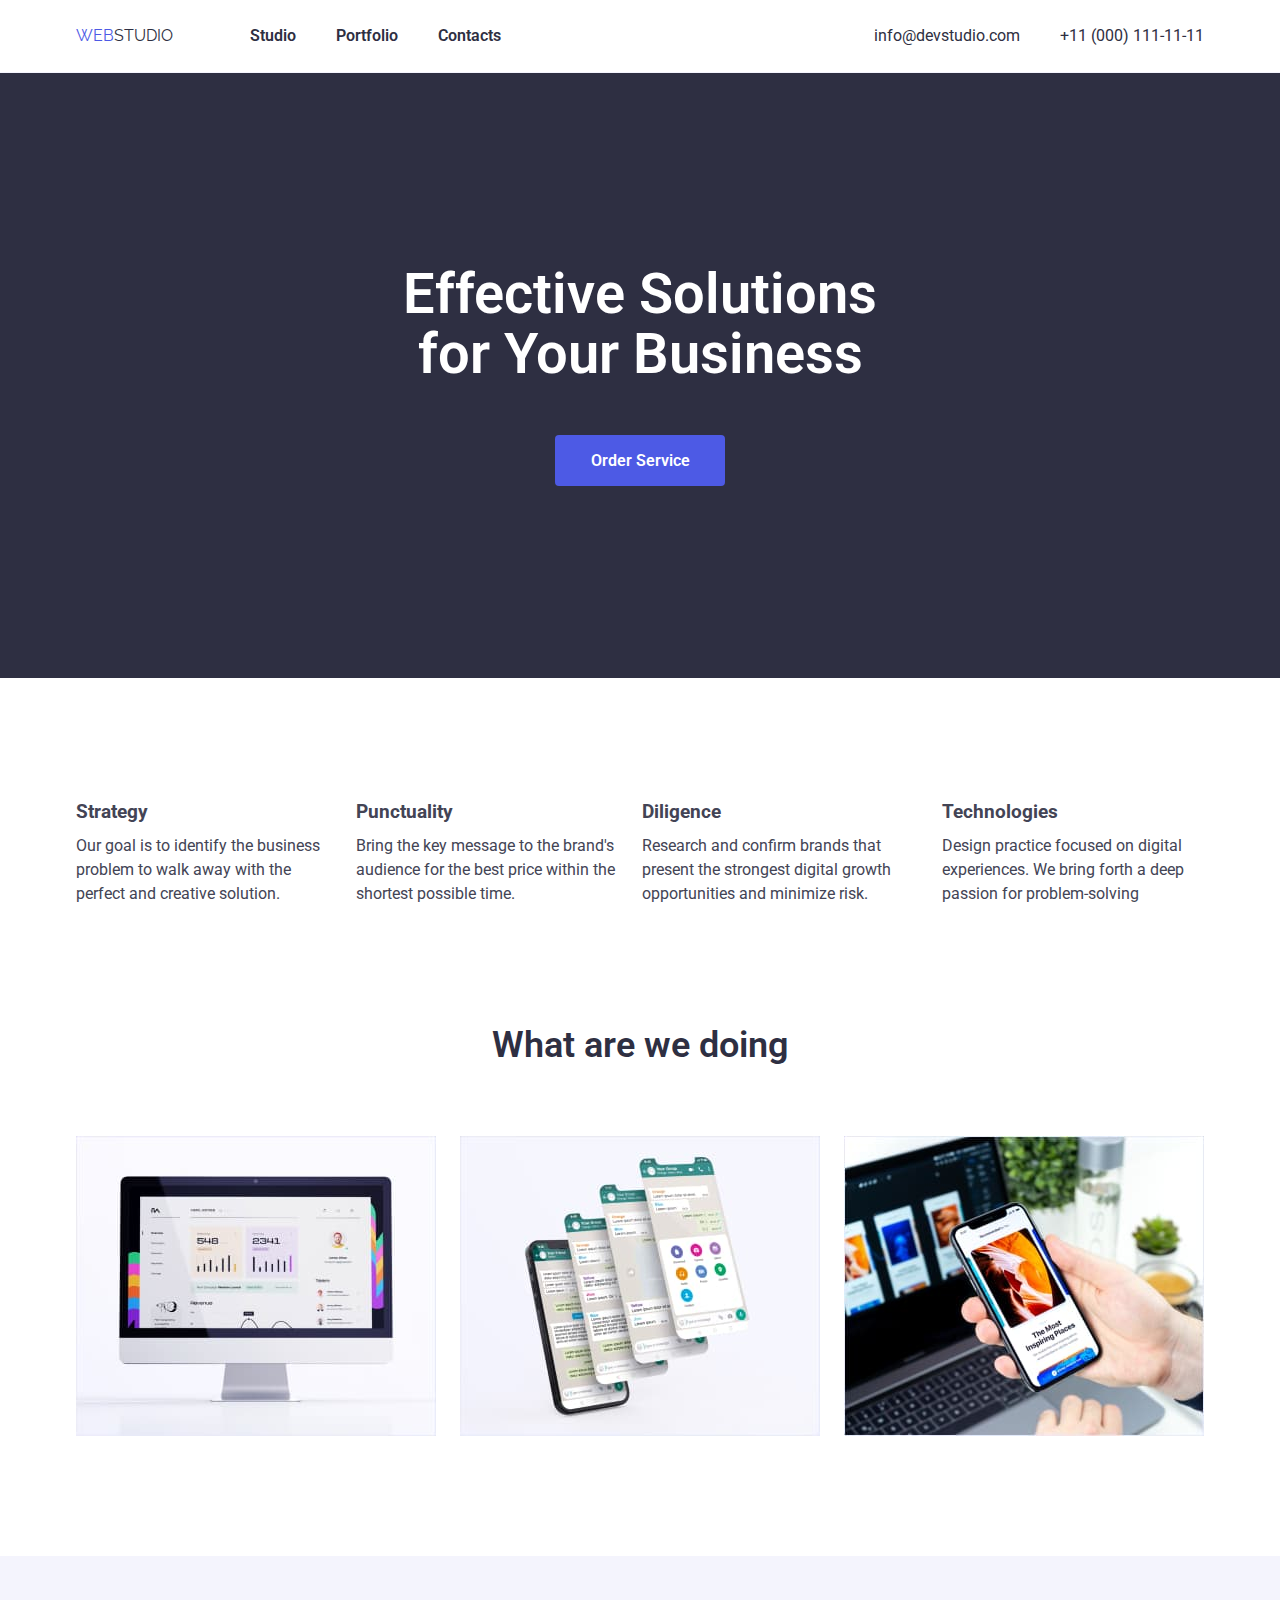
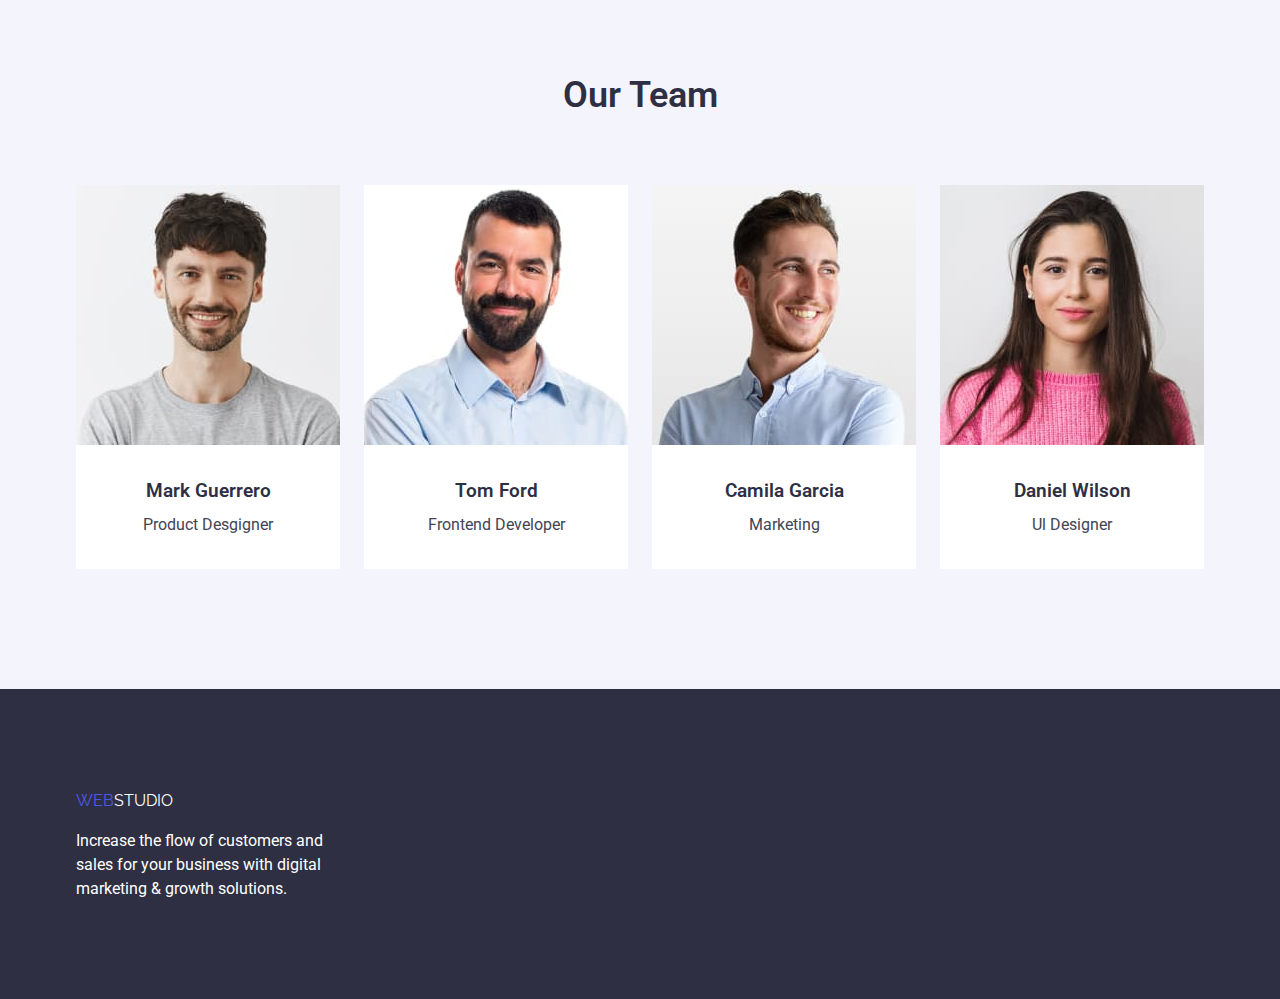
<file: index.html>
<!DOCTYPE html>
<html lang="en">
<head>
    <meta charset="UTF-8">
    <meta http-equiv="X-UA-Compatible" content="IE=edge">
    <meta name="viewport" content="width=device-width, initial-scale=1.0">
    <title>Document</title>
    <link rel="preconnect" href="https://fonts.googleapis.com">
    <link rel="preconnect" href="https://fonts.gstatic.com" crossorigin>
    <link href="https://fonts.googleapis.com/css2?family=Raleway:wght@800&family=Roboto:wght@400;500;700;900&display=swap" rel="stylesheet">
    <link rel="stylesheet" href="https://cdnjs.cloudflare.com/ajax/libs/modern-normalize/1.1.0/modern-normalize.min.css">
    <link rel="stylesheet" href="css/styles.css">
</head>
<body>
    <!-- Шапка -->
    <header class="header-container">
    <div class="container nav-container">
        <nav class="nav-items">
                <a href="./index.html" class="logo"><span class="logo-web">Web</span>Studio</a>

            <ul class="nav-links list">
                <li class="item"><a href="./index.html" class="link">Studio</a></li>
                <li class="item"><a  href="./portfolio.html" class="link">Portfolio</a></li>
                <li class="item"><a href="" class="link">Contacts</a></li>
            </ul>
        </nav>
    
            <ul class="head-address list">
                <li class="item"><a href="mailto:info@devstudio.com" class="link">info@devstudio.com</a></li>
                <li class="item"><a href="tel:+110001111111" class="link">+11 (000) 111-11-11</a></li>
            </ul>
    </div>
    </header>
    <!-- уникальный контент -->
<main>
    <!-- Секция герой -->
    <section class="hero">
            <h1 class="hero-title">Effective Solutions for Your Business</h1>
            <button type="button" class="button-title">Order Service</button>
    </section>
    <!-- Секция преимущества -->
    <section class="section">
       <div class="container">
            <h2 class="visually-hidden">Our advantages</h2>
            <ul class="advantages-list list">
                <li class="item">
                    <h3 class="advantage-title">Strategy</h3>
                    <p>Our goal is to identify the business problem to walk away with the perfect and creative solution. </p>
                </li>
                <li class="item">
                    <h3 class="advantage-title">Punctuality</h3>
                    <p>Bring the key message to the brand's audience for the best price within the shortest possible time.</p>
                </li>
                <li class="item">
                    <h3 class="advantage-title">Diligence</h3>
                    <p>Research and confirm brands that present the strongest digital growth opportunities and minimize risk.</p>
                </li>
                <li class="item">
                    <h3 class="advantage-title">Technologies</h3>
                    <p>Design practice focused on digital experiences. We bring forth a deep passion for problem-solving</p>
                </li>
            </ul>
       </div>
    </section>
    <!-- Секция возможностей -->
    <section class="section pos-section">
        <div class="container">
            <h2 class="section-title">What are we doing</h2>
            <ul class="possibilities-list list">
                <li class="item"><img src="./images/img1.jpg" alt="Frontend content" width="360"></li>
                <li class="item"> <img src="./images/img2.jpg" alt="feedback" width="360"></li>
                <li class="item"><img src="./images/img3.jpg" alt="design content" width="360"></li>
            </ul>
        </div>
    </section>
    <!-- Секция команда -->
    <section class="team-info section">
    <div class="container">
            <h2 class="section-title">Our Team</h2>
            <ul class="team-list list">
                    <li class="item">
                        <img src="./images/img7.jpg" alt="Product Designer photo" width="264">
                        <div class="team-names-container">
                            <h3 class="team-names">Mark Guerrero</h3>
                            <p>Product Desgigner</p>
                        </div >
                    </li>
                    <li class="item">
                        <img src="./images/img4.jpg" alt="Frontend Developer photo" width="264">
                        <div class="team-names-container">
                            <h3 class="team-names">Tom Ford</h3>
                            <p>Frontend Developer</p>
                        </div >
                    </li>
                    <li class="item">
                        <img src="./images/img5.jpg" alt="a person engaged in marketing personal photo" width="264">
                        <div class="team-names-container">
                            <h3 class="team-names">Camila Garcia</h3>
                            <p> Marketing</p>
                        </div >
                    </li>
                    <li class="item">
                        <img src="./images/img6.jpg" alt="Ul Designer photo" width="264">
                        <div class="team-names-container">
                            <h3 class="team-names">Daniel Wilson</h3>
                            <p>Ul Designer</p>
                        </div >
                    </li>
            </ul>
    </div>
    </section>
</main>

<!-- Подвал -->
<footer class="basement">
      <div class="container">
            <div class="fot-item">
                <a href="./index.html" class="basement-logo"><span class="logo-web">Web</span>Studio</a>
                <p class="basement-text">Increase the flow of customers and sales for your business with digital marketing & growth solutions.
                </p>
            </div>
      </div >
</footer>
</body>
</html>
</file>
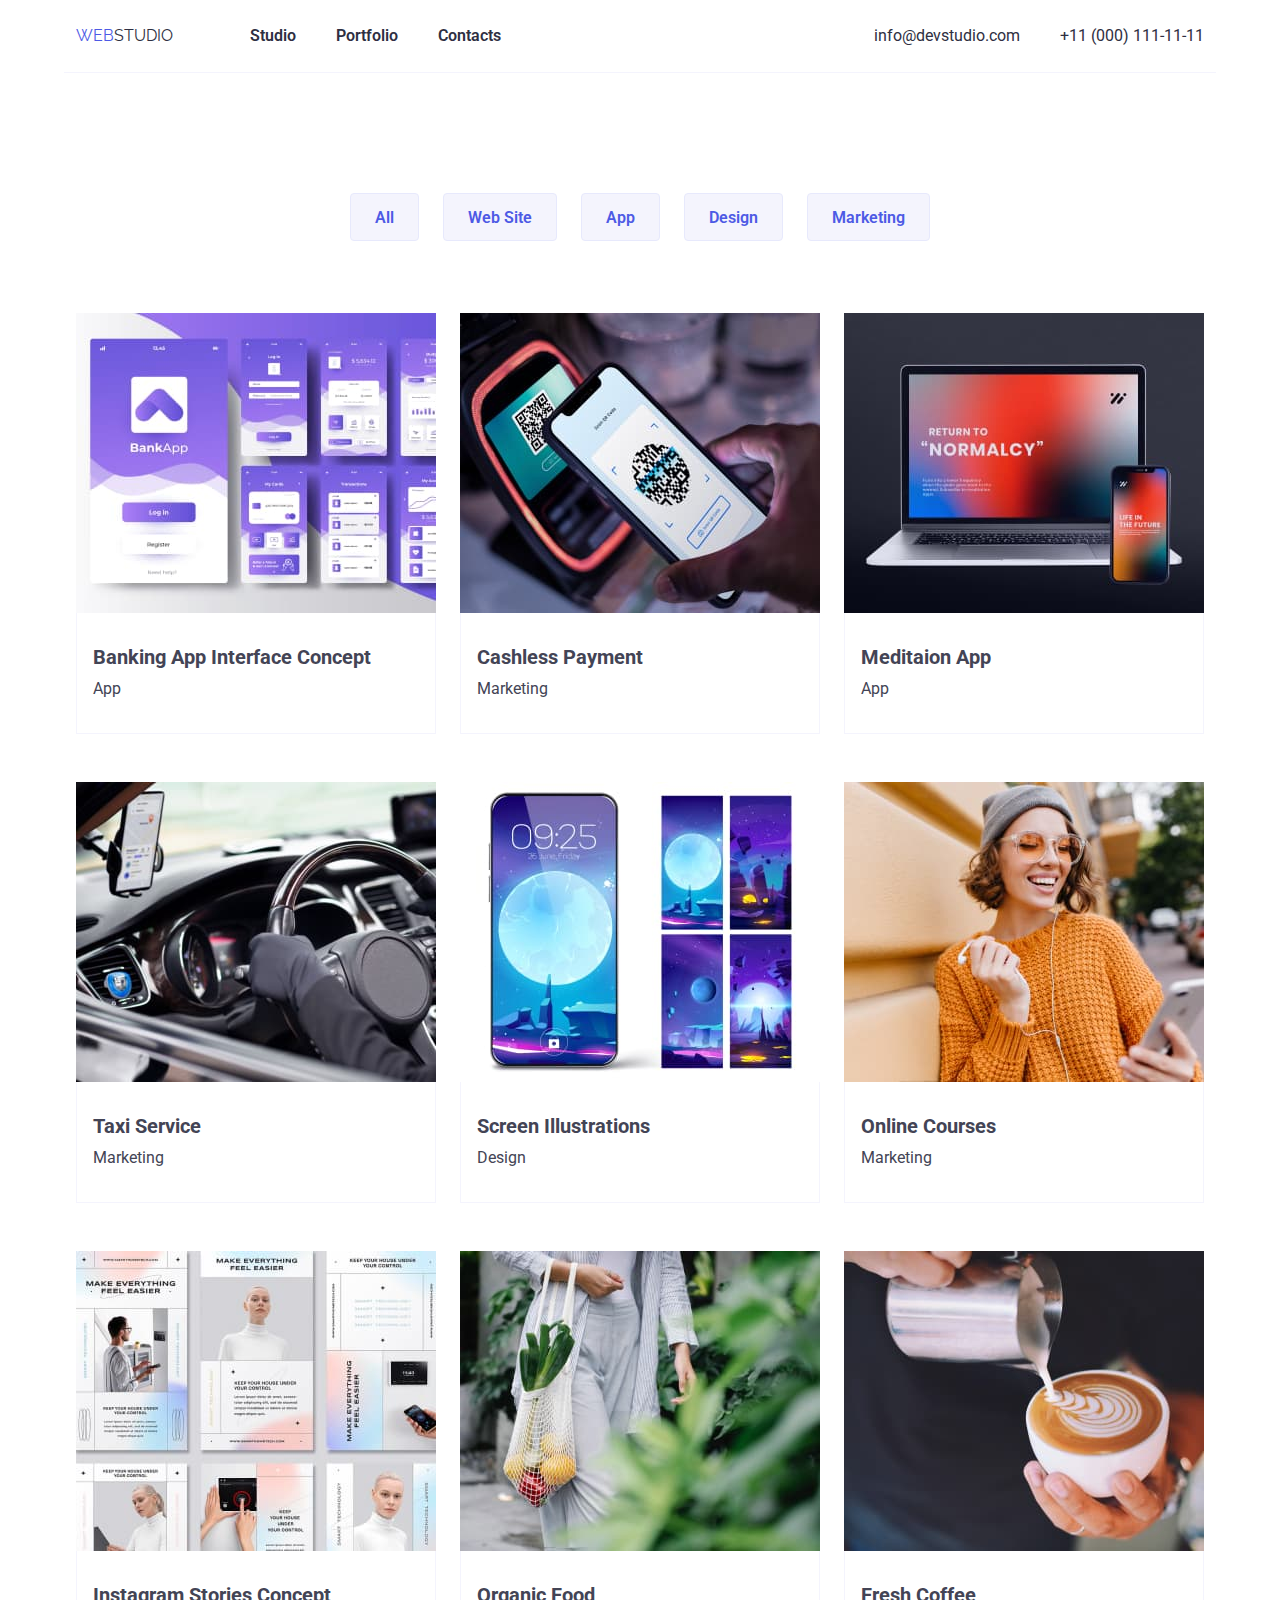
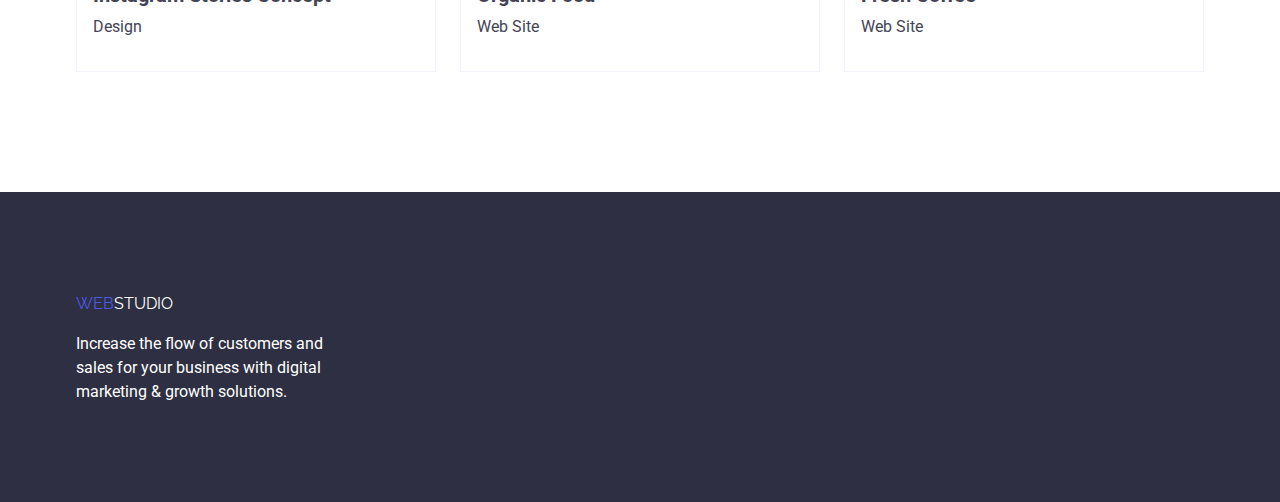
<file: portfolio.html>
<!DOCTYPE html>
<html lang="en">
<head>
    <meta charset="UTF-8">
    <meta http-equiv="X-UA-Compatible" content="IE=edge">
    <meta name="viewport" content="width=device-width, initial-scale=1.0">
    <title>Document</title>
    <link rel="preconnect" href="https://fonts.googleapis.com">
    <link rel="preconnect" href="https://fonts.gstatic.com" crossorigin>
    <link href="https://fonts.googleapis.com/css2?family=Raleway:wght@800&family=Roboto:wght@400;500;700;900&display=swap" rel="stylesheet">
    <link rel="stylesheet" href="https://cdnjs.cloudflare.com/ajax/libs/modern-normalize/1.1.0/modern-normalize.min.css">
    <link rel="stylesheet" href="css/styles.css">
</head>
<body>
    <!-- Шапка странички -->
    <header class="container header-container">
        <div class="nav-container">
            <nav class="nav-items">
                    <a href="./index.html" class="logo"><span class="logo-web">Web</span>Studio</a>
    
                <ul class="nav-links list">
                    <li class="item"><a href="./index.html" class="link">Studio</a></li>
                    <li class="item"><a href="./portfolio.html" class="link">Portfolio</a></li>
                    <li class="item"><a href="" class="link">Contacts</a></li>
                </ul>
            </nav>
        
                <ul class="head-address list">
                    <li class="item"><a href="mailto:info@devstudio.com" class="link">info@devstudio.com</a></li>
                    <li class="item"><a href="tel:+110001111111" class="link">+11 (000) 111-11-11</a></li>
                </ul>
        </div>
        </header>
    <!-- Уникальный контент страницы "портфолио" -->
<main>
    <!-- Единственная секция страницы "портфолио" -->
<section class="section">
        <div class="container">
            <h1 class="visually-hidden">Portfolio Page</h1>
                <ul class="portfolio-nav-links list">
                    <li class="item"><button type="button" class="portfolio-nav-buttons">All</button></li>
                    <li class="item "><button type="button" class="portfolio-nav-buttons">Web Site</button></li>
                    <li class="item"><button type="button" class="portfolio-nav-buttons">App</button></li>
                    <li class="item"><button type="button" class="portfolio-nav-buttons">Design</button></li>
                    <li class="item"><button type="button" class="portfolio-nav-buttons">Marketing</button></li>
                </ul>
        </div >
           <div class="container">
                <ul class="portfolio-list list">
                    <li class="item">
                        <img src="./images/portfolio-img-1.jpg" alt="Banking App Interface Concept" width="360">
                      <div class="item-text">
                            <h2 class="list-title">Banking App Interface Concept</h2>
                            <p>App</p>
                      </div >
                    </li>
                    <li class="item">
                    <img src="./images/portfolio-img-2.jpg" alt="Cashless Payment" width="360">
                    <div class="item-text">
                        <h2 class="list-title">Cashless Payment</h2>
                        <p>Marketing</p>
                    </div >
                </li>
                <li class="item">
                    <img src="./images/portfolio-img-3.jpg" alt="Meditaion App" width="360">
                    <div class="item-text">
                        <h2 class="list-title">Meditaion App</h2>
                        <p>App</p>
                    </div >
                </li>
                <li class="item">
                    <img src="./images/portfolio-img-4.jpg" alt="Taxi Service" width="360">
                <div class="item-text">
                        <h2 class="list-title">Taxi Service</h2>
                        <p>Marketing</p>
                </div >
                </li>
                <li class="item">
                    <img src="./images/portfolio-img-5.jpg" alt="Screen Illustrations" width="360">
                    <div class="item-text">
                        <h2 class="list-title">Screen Illustrations</h2>
                        <p>Design</p>
                    </div >
                </li>
                <li class="item">
                    <img src="./images/portfolio-img-6.jpg" alt="Online Courses" width="360">
                   <div class="item-text">
                        <h2 class="list-title">Online Courses</h2>
                        <p>Marketing</p>
                   </div >
                </li>
                <li class="item">
                    <img src="./images/portfolio-img-7.jpg" alt="Instagram Stories Concept" width="360">
                    <div class="item-text">
                        <h2 class="list-title">Instagram Stories Concept</h2>
                        <p>Design</p>
                    </div >
                </li>
                <li class="item">
                    <img src="./images/portfolio-img-8.jpg" alt="Organic Food" width="360">
                    <div class="item-text">
                        <h2 class="list-title">Organic Food</h2>
                        <p>Web Site</p>
                    </div >
                </li>
                <li class="item">
                    <img src="./images/portfolio-img-9.jpg" alt="Fresh Coffee" width="360">
                   <div class="item-text">
                        <h2 class="list-title">Fresh Coffee</h2>
                        <p>Web Site</p>
                   </div >
                </li>
                </ul>
           </div >
</section>
</main>
    <!-- Подвал -->
    <footer class="basement">
      <div class="container">
            <div class="fot-item">
                <a href="./index.html" class="basement-logo"><span class="logo-web">Web</span>Studio</a>
                <p class="basement-text">Increase the flow of customers and sales for your business with digital marketing & growth solutions.
                </p>
            </div>
      </div >
</footer>
</body>
</html>
</file>
<file: css/styles.css>
/*  Цвет заголовков #2E2F42 */
/* Основной цвет текста #434455 */
/* акцент #434455 */
/* цвет фона заголовка и футера #434455  */
/* цвет фона секции #F4F4FD */

*,
::after,
::before{
    box-sizing:border-box;
}
:root{
    --primary-text-color:#434455;
    --title-text-color:#2E2F42;
    --primary-white-color:#ffffff;
    --accent-color:#4D5AE5;
    --light-color:#F4F4FD;
    --an-accent-color:#404BBF;
}

body{
    margin:0;

    background-color: var(--primary-white-color);
    color: var(--primary-text-color);
    font-family: 'Roboto', sans-serif;

    font-weight: 400;
    line-height:1.5;
}

p, h2{
    margin-top:0;
    margin-bottom:0;
}

img{
    display:block;
    width:100%;
    height:auto;
}

.list{
    margin:0;
    padding:0;
    list-style:none;
}
/* Логотип */
.logo{
    color: var(--title-text-color);
    text-transform:uppercase;
    font-family:'Raleway', sans-serif;
    text-decoration:none;

}

.logo-web{
    color:var(--accent-color);
}

/* Навигационные ссылки */
.nav-links{
    display:flex;
    margin-left:77px;
}

.container{
    width:1152px;
    padding-left:12px;
    padding-right:12px;
    margin:0 auto;
}
.section{
    padding-top:120px;
    padding-bottom:120px;
}
.nav-container{
    display:flex;
    align-items:center;
}

.nav-items{
    display:flex;
    align-items:center;
}

.header-container{
    border-bottom:0.5px solid var(--light-color);
}

.nav-links .link{
    display:block;
    padding-top:24px;
    padding-bottom:24px;

    text-decoration:none;
    color:var(--title-text-color);

    font-weight:600;
}

.nav-links .item:not(:last-child){
    margin-right:40px;
}

.nav-links .link:hover,
.nav-links .link:focus,
.nav-links .link:active{
    color:var(--accent-color);
}
/* Списки */

.head-address{
    display:flex;
    align-items:center;
    margin-left:auto;
}

.head-address .link{
    text-decoration:none;
    color:var(--title-text-color);
    padding-top:24px;
    padding-bottom:24px;
}

.head-address .link:hover,
.head-address .link:focus,
.head-address .link:active{
    color:var(--accent-color);

}

.head-address .item:not(:last-child){
    margin-right:40px;
}
/* Секция герой */
.hero{
    padding-top:192px;
    padding-bottom:192px;
    text-align:center;
    background-color:var(--title-text-color);
}

.hero-title{
    margin:0 auto;
    margin-top:0;
    margin-bottom:50px;
    width:492px;

    color: var(--primary-white-color);

    font-size:56px;
    font-weight:600;
    line-height: 1.07;
}

.button-title{
    padding:16px 32px;
    border-radius: 4px;
    text-align:center;
    min-width:170px;

    background-color:var(--accent-color);
    border:none;
    cursor: pointer;
    font-family: inherit;
    color:var(--primary-white-color);

    font-weight:600; 
    font-size: 16px;
    line-height: 1.2;
    
}

.button-title:hover{
    background-color:var(--an-accent-color);
}
.button-title:active{
    background-color:var(--accent-color);
}

/* Все секции в уникальном контенте первой страницы */


.section-title{
    margin-top:0;
    margin-bottom:70px;
    color:var(--title-text-color);
    text-align:center;

    font-weight: 600;
    font-size: 36px;
    line-height: 1.1;
}

.visually-hidden{
    position: absolute;
    white-space: nowrap;
    width: 1px;
    height: 1px;
    overflow: hidden;
    border: 0;
    padding: 0;
    clip: rect(0 0 0 0);
    clip-path: inset(50%);
    margin: -1px;
}



.advantages-list{
    display:flex;
}


.advantages-list .item:not(:last-child){
    margin-right:24px;
}

.advantage-title{
    margin-top:0;
    margin-bottom:8px;
} 

.pos-section{
    padding-top:0;
}
.possibilities-list{
    display:flex;
    justify-content:center;
   
}

.possibilities-list .item:not(:last-child){
    margin-right:24px;
}
/* Команда инфо */
.team-info{
    background-color:var(--light-color);
}

.team-names{
    margin:0;
    margin-bottom:8px;
    color:var(--title-text-color);

    font-weight:600;
}

.team-list .item{
    background-color:var(--primary-white-color);
}
.team-names-container{
    padding-top:32px;
    padding-bottom:32px;
}
.team-list{
    display:flex;
}

.team-list .item{
   text-align:center;
}
.team-list .item:not(:last-child){
    margin-right:24px;
}
/* Подвал */

.basement{
    padding-top:100px;
    padding-bottom:100px;
    height:310px;
    background-color:var(--title-text-color);
}

.fot-item{
    width:265px;
}

.basement-text{
    color:var(--primary-white-color);
}

.basement-logo{
    display:inline-block;
    margin-bottom:16px;
    color:var(--primary-white-color);
    text-transform:uppercase;
    font-family:'Raleway', sans-serif;
    text-decoration:none;
}

/* PORTFOLIO PAGE */

.portfolio-nav-links{
    display:flex;
    justify-content:center;

    margin-bottom:72px;
    padding:0;

    text-decoration:none;
}

.portfolio-nav-links .item:not(:last-child){
    margin-right:24px;
}



.portfolio-nav-buttons{
    border-radius:4px;
    height:48px;
    padding:12px 24px;
    color:var(--accent-color);
    background-color:var(--light-color);
    border:none;
    font-family:inherit;
    border: 1px solid #E7E9FC;

    font-weight: 600;
    font-size: 16px;
    line-height: 1.5;
}

.portfolio-nav-buttons:hover,
.portfolio-nav-buttons:focus{
    color:var(--primary-white-color);
    background-color:var(--accent-color);
    cursor: pointer;
    border:1px solid var(--accent-color);
}


.portfolio-list{
    display:flex;
    flex-wrap:wrap;
    
}



.portfolio-list .item{
    margin-right:24px;
    margin-bottom:48px;
}

.portfolio-list .list-title{
    font-size:20px;
    line-height:1.2;
}

.portfolio-list .item-text{
    padding-top:32px;
    padding-bottom:32px;
    padding-left:16px;
    border-left:0.5px solid var(--light-color);
    border-right:0.5px solid var(--light-color);
    border-bottom:0.5px solid var(--light-color);
}

.portfolio-list .list-title{
    margin-bottom:8px;
}

.portfolio-list .item:nth-child(3n){
    margin-right:0;
}

.portfolio-list .item:nth-last-child(-n + 3){
    margin-bottom:0;
}
</file>
